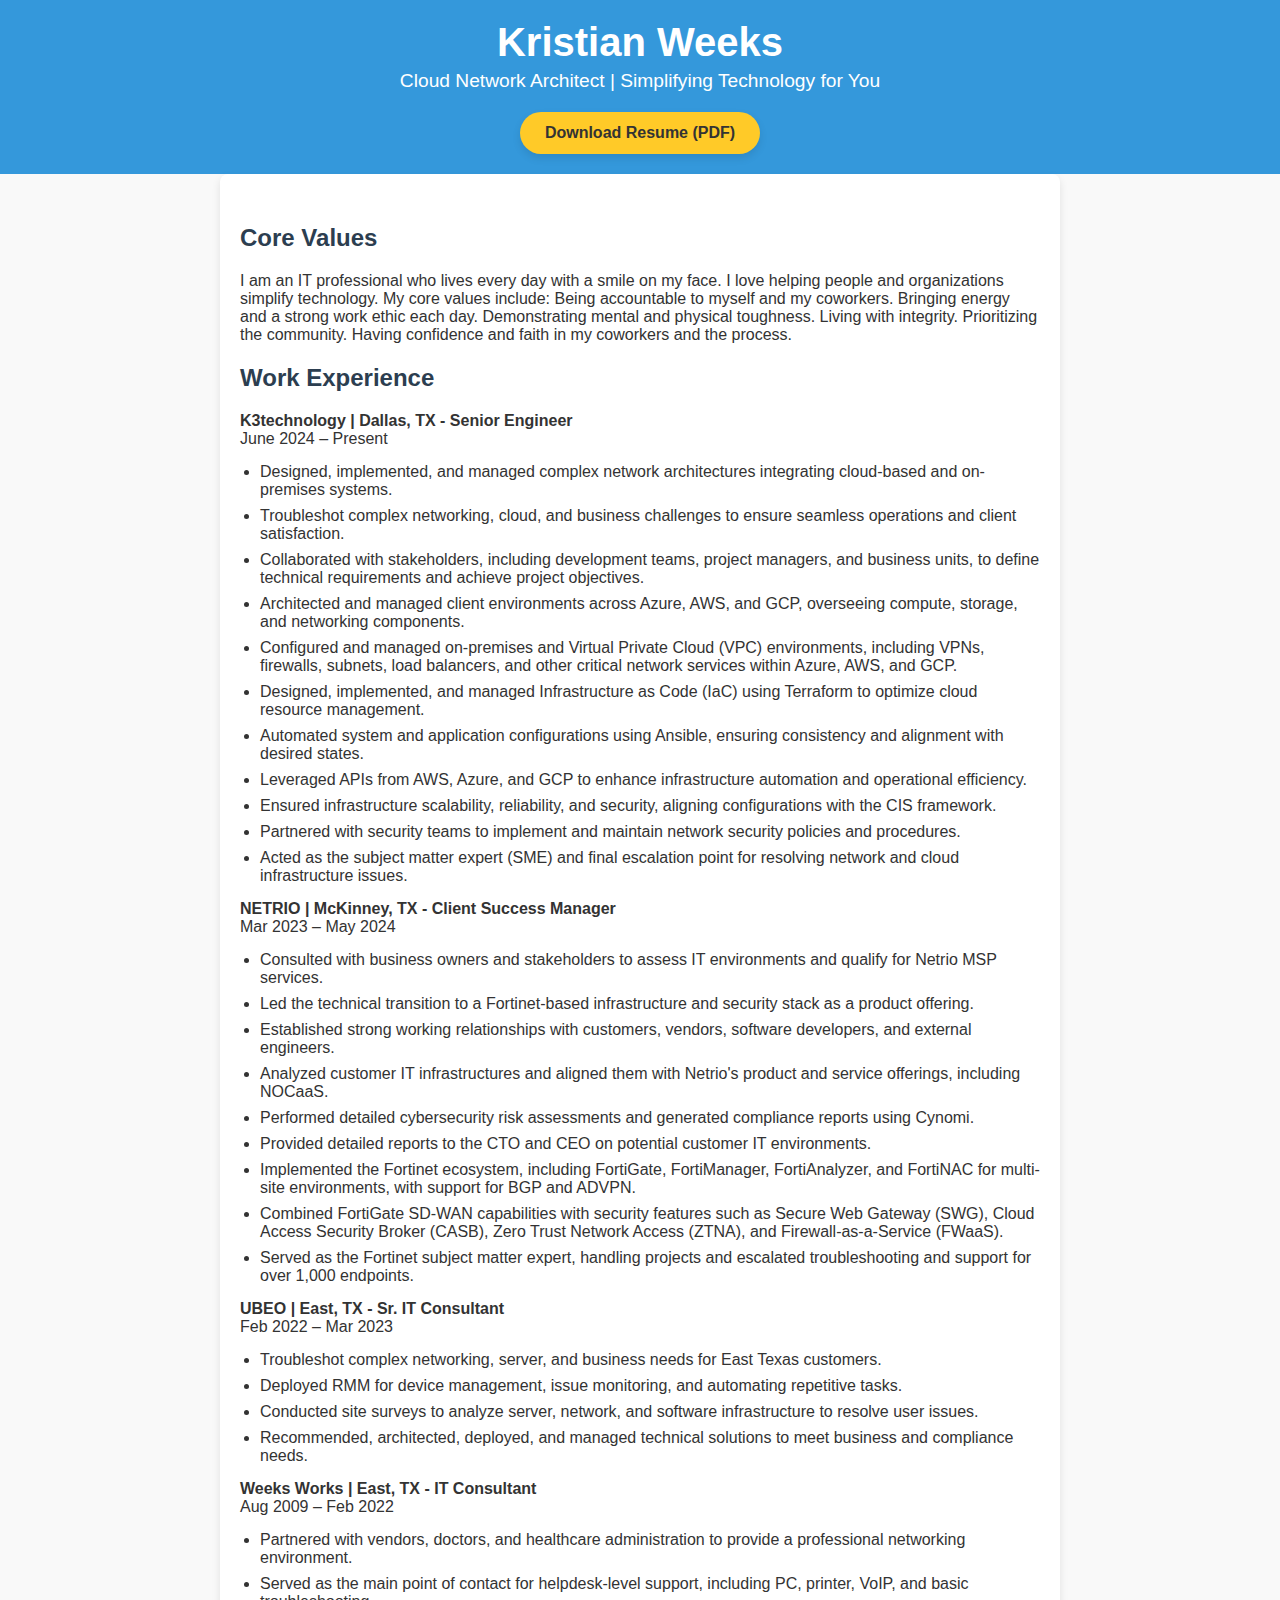
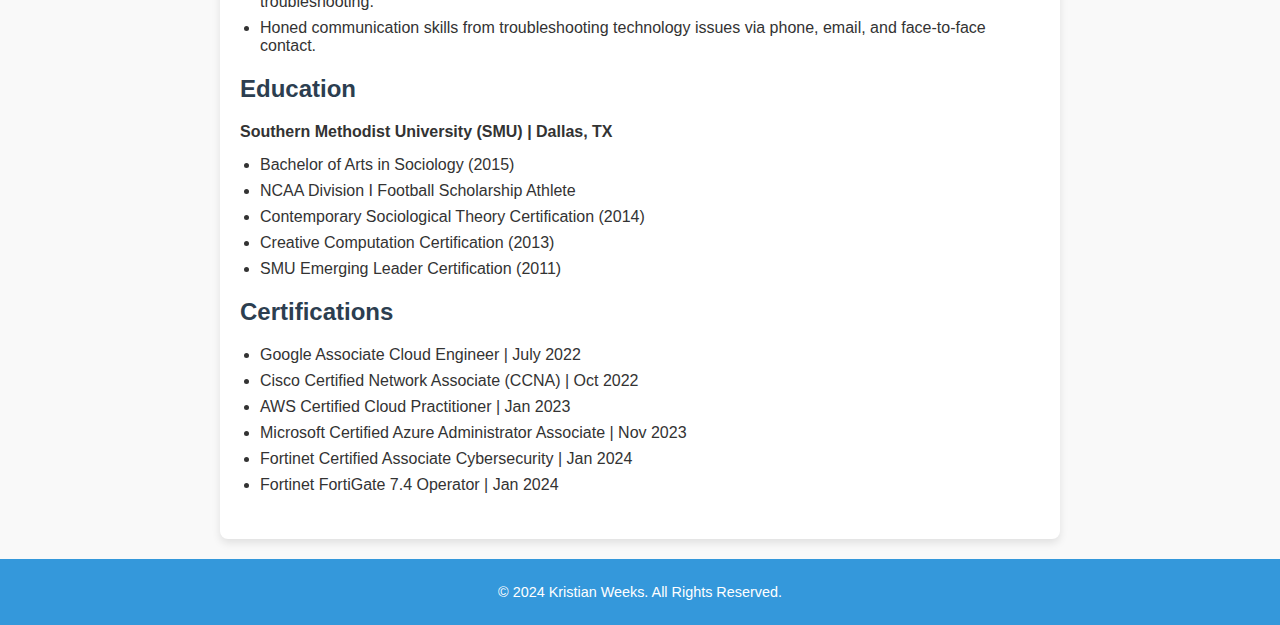
<file: @cloudnetwork.html>
<!DOCTYPE html>
<html lang="en">
<head>
    <meta charset="UTF-8">
    <meta name="viewport" content="width=device-width, initial-scale=1.0">
    <title>Kristian Weeks Resume</title>
    <style>
        body {
            font-family: "Segoe UI", Tahoma, Geneva, Verdana, sans-serif;
            margin: 0;
            padding: 0;
            background-color: #f9f9f9;
            color: #333;
        }
        header {
            background-color: #3498db;
            color: white;
            text-align: center;
            padding: 20px 10px;
        }
        header h1 {
            margin: 0;
            font-size: 2.5rem;
        }
        header p {
            margin: 5px 0 20px;
            font-size: 1.2rem;
        }
        .download-btn {
            display: inline-block;
            background-color: #ffca28;
            color: #333;
            padding: 12px 25px;
            font-size: 1rem;
            font-weight: bold;
            text-decoration: none;
            border-radius: 25px;
            box-shadow: 0 4px 8px rgba(0, 0, 0, 0.1);
            transition: transform 0.3s, box-shadow 0.3s;
        }
        .download-btn:hover {
            transform: scale(1.05);
            box-shadow: 0 6px 12px rgba(0, 0, 0, 0.2);
        }
        .content {
            padding: 30px 20px;
            max-width: 800px;
            margin: 0 auto;
            background-color: white;
            box-shadow: 0 4px 8px rgba(0, 0, 0, 0.1);
            border-radius: 8px;
        }
        h2 {
            color: #2c3e50;
            margin-top: 20px;
        }
        p, ul {
            margin: 15px 0;
        }
        ul {
            padding-left: 20px;
        }
        ul li {
            margin-bottom: 8px;
        }
        footer {
            text-align: center;
            padding: 10px;
            font-size: 0.9rem;
            background-color: #3498db;
            color: white;
            margin-top: 20px;
        }
    </style>
</head>
<body>
    <header>
        <h1>Kristian Weeks</h1>
        <p>Cloud Network Architect | Simplifying Technology for You</p>
        <a class="download-btn" href="resume.pdf" download>Download Resume (PDF)</a>
    </header>

    <div class="content">
        <h2>Core Values</h2>
        <p>I am an IT professional who lives every day with a smile on my face. I love helping people and organizations simplify technology. My core values include: Being accountable to myself and my coworkers. Bringing energy and a strong work ethic each day. Demonstrating mental and physical toughness. Living with integrity. Prioritizing the community. Having confidence and faith in my coworkers and the process.</p>

        <h2>Work Experience</h2>
        <p><strong>K3technology | Dallas, TX - Senior Engineer</strong><br>June 2024 – Present</p>
        <ul>
            <li>Designed, implemented, and managed complex network architectures integrating cloud-based and on-premises systems.</li>
            <li>Troubleshot complex networking, cloud, and business challenges to ensure seamless operations and client satisfaction.</li>
            <li>Collaborated with stakeholders, including development teams, project managers, and business units, to define technical requirements and achieve project objectives.</li>
            <li>Architected and managed client environments across Azure, AWS, and GCP, overseeing compute, storage, and networking components.</li>
            <li>Configured and managed on-premises and Virtual Private Cloud (VPC) environments, including VPNs, firewalls, subnets, load balancers, and other critical network services within Azure, AWS, and GCP.</li>
            <li>Designed, implemented, and managed Infrastructure as Code (IaC) using Terraform to optimize cloud resource management.</li>
            <li>Automated system and application configurations using Ansible, ensuring consistency and alignment with desired states.</li>
            <li>Leveraged APIs from AWS, Azure, and GCP to enhance infrastructure automation and operational efficiency.</li>
            <li>Ensured infrastructure scalability, reliability, and security, aligning configurations with the CIS framework.</li>
            <li>Partnered with security teams to implement and maintain network security policies and procedures.</li>
            <li>Acted as the subject matter expert (SME) and final escalation point for resolving network and cloud infrastructure issues.</li>
        </ul>

        <p><strong>NETRIO | McKinney, TX - Client Success Manager</strong><br>Mar 2023 – May 2024</p>
        <ul>
            <li>Consulted with business owners and stakeholders to assess IT environments and qualify for Netrio MSP services.</li>
            <li>Led the technical transition to a Fortinet-based infrastructure and security stack as a product offering.</li>
            <li>Established strong working relationships with customers, vendors, software developers, and external engineers.</li>
            <li>Analyzed customer IT infrastructures and aligned them with Netrio's product and service offerings, including NOCaaS.</li>
            <li>Performed detailed cybersecurity risk assessments and generated compliance reports using Cynomi.</li>
            <li>Provided detailed reports to the CTO and CEO on potential customer IT environments.</li>
            <li>Implemented the Fortinet ecosystem, including FortiGate, FortiManager, FortiAnalyzer, and FortiNAC for multi-site environments, with support for BGP and ADVPN.</li>
            <li>Combined FortiGate SD-WAN capabilities with security features such as Secure Web Gateway (SWG), Cloud Access Security Broker (CASB), Zero Trust Network Access (ZTNA), and Firewall-as-a-Service (FWaaS).</li>
            <li>Served as the Fortinet subject matter expert, handling projects and escalated troubleshooting and support for over 1,000 endpoints.</li>
        </ul>

        <p><strong>UBEO | East, TX - Sr. IT Consultant</strong><br>Feb 2022 – Mar 2023</p>
        <ul>
            <li>Troubleshot complex networking, server, and business needs for East Texas customers.</li>
            <li>Deployed RMM for device management, issue monitoring, and automating repetitive tasks.</li>
            <li>Conducted site surveys to analyze server, network, and software infrastructure to resolve user issues.</li>
            <li>Recommended, architected, deployed, and managed technical solutions to meet business and compliance needs.</li>
        </ul>

        <p><strong>Weeks Works | East, TX - IT Consultant</strong><br>Aug 2009 – Feb 2022</p>
        <ul>
            <li>Partnered with vendors, doctors, and healthcare administration to provide a professional networking environment.</li>
            <li>Served as the main point of contact for helpdesk-level support, including PC, printer, VoIP, and basic troubleshooting.</li>
            <li>Honed communication skills from troubleshooting technology issues via phone, email, and face-to-face contact.</li>
        </ul>

        <h2>Education</h2>
        <p><strong>Southern Methodist University (SMU) | Dallas, TX</strong></p>
        <ul>
            <li>Bachelor of Arts in Sociology (2015)</li>
            <li>NCAA Division I Football Scholarship Athlete</li>
            <li>Contemporary Sociological Theory Certification (2014)</li>
            <li>Creative Computation Certification (2013)</li>
            <li>SMU Emerging Leader Certification (2011)</li>
        </ul>

        <h2>Certifications</h2>
        <ul>
            <li>Google Associate Cloud Engineer | July 2022</li>
            <li>Cisco Certified Network Associate (CCNA) | Oct 2022</li>
            <li>AWS Certified Cloud Practitioner | Jan 2023</li>
            <li>Microsoft Certified Azure Administrator Associate | Nov 2023</li>
            <li>Fortinet Certified Associate Cybersecurity | Jan 2024</li>
            <li>Fortinet FortiGate 7.4 Operator | Jan 2024</li>
        </ul>
    </div>

    <footer>
        <p>&copy; 2024 Kristian Weeks. All Rights Reserved.</p>
    </footer>
</body>
</html>
</file>
